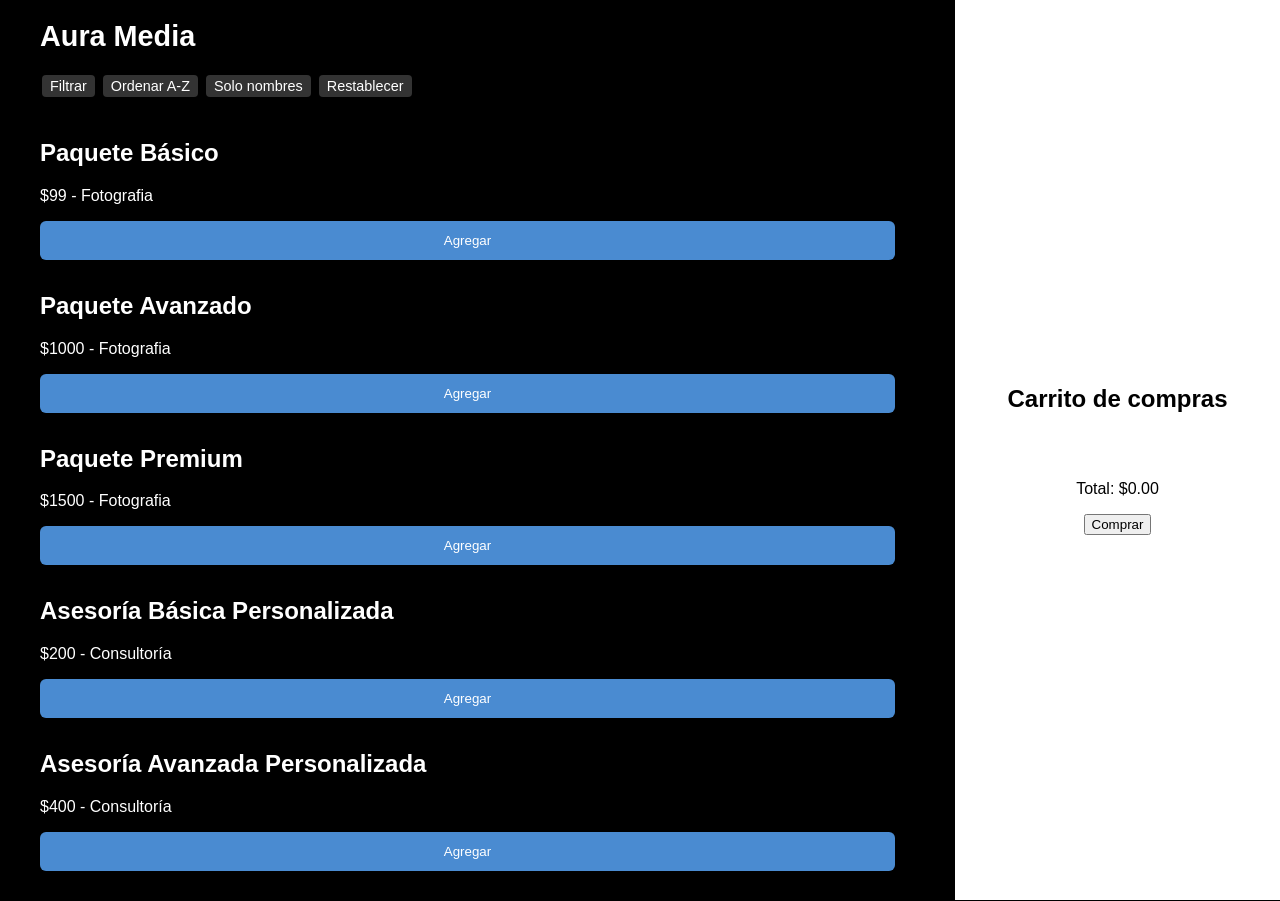
<file: leccion3/Proyecto/index.html>
<!doctype html>
<html lang="es">
  <head>
    <meta charset="UTF-8" />
    <meta name="viewport" content="width=device-width, initial-scale=1.0" />
    <title>App de compras mejorada</title>
    <link rel="stylesheet" href="main.css" />
  </head>
  <body>
    <div class="container-principal">
      <!-- Contenedor de productos y filtros -->
      <div class="container-productos" id="paquetes-container">
        <h1>Aura Media</h1>
        <div class="filtros">
          <button onclick="filtrarEconomicos()">
             Filtrar 
          </button>
          <button onclick="ordenarAlfabeticamente()">
             Ordenar A-Z 
          </button>
          <button onclick="generarListaNombres()">
             Solo nombres 
          </button>
          <button onclick="mostrarPaquetes(paquetes)">Restablecer</button>
          <div id="lista-nombres-map"></div>
        </div>
        <div id="lista-productos"></div>
      </div>

      <!-- Contenedor del carrito -->
      <div class="container-carrito">
        <h2>Carrito de compras</h2>
        <ul id="carrito-lista"></ul>
        <p>Total: $<span id="total">0.00</span></p>
        <button id="btn-comprar">Comprar</button>
      </div>
    </div>

    <script src="app.js"></script>
  </body>
</html>
</file>
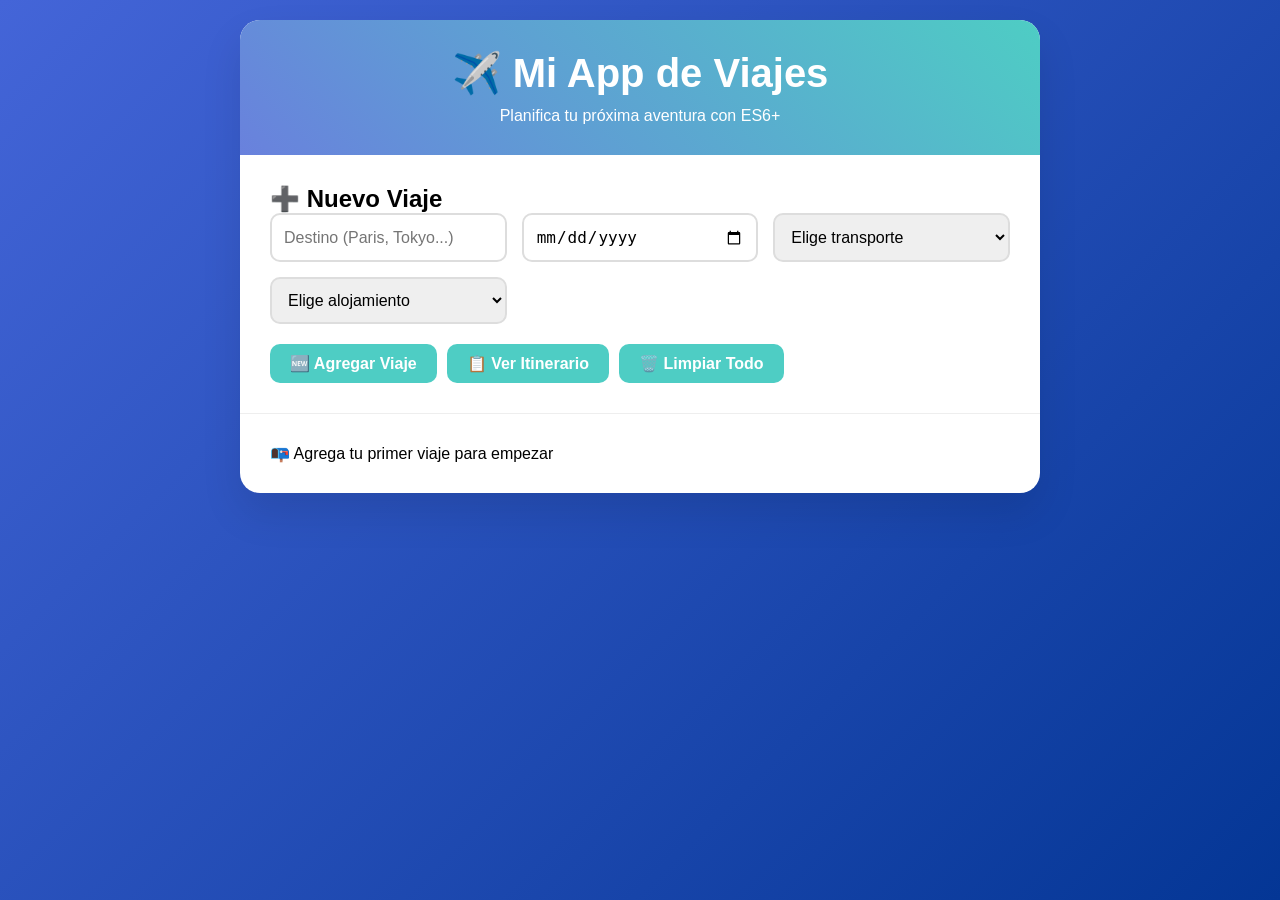
<file: leccion1/Viajes.html>
<!DOCTYPE html>
<html lang="es">
<head>
    <meta charset="UTF-8">
    <meta name="viewport" content="width=device-width, initial-scale=1.0">
    <title>🗺️ App de Viajes </title>
    <link href="https://fonts.googleapis.com/css2?family=Roboto:wght@400;700&display=swap" rel="stylesheet">
        <link href="planificador.css" rel="stylesheet">
</head>
<body>
    <div class="container">
        <div class="header">
            <h1>✈️ Mi App de Viajes</h1>
            <p>Planifica tu próxima aventura con ES6+</p>
        </div>

        <!-- FORMULARIO PARA AGREGAR VIAJES -->
        <div class="form-section">
            <h2>➕ Nuevo Viaje</h2>
            <div class="form-grid">
                <input type="text" id="destino" placeholder="Destino (Paris, Tokyo...)" />
                <input type="date" id="fecha" />
                <select id="transporte">
                    <option value="">Elige transporte</option>
                    <option value="AVION">✈️ Avión (+$1200)</option>
                    <option value="TREN">🚂 Tren (+$600)</option>
                    <option value="BUS">🚌 Bus (+$450)</option>
                </select>
                <select id="alojamiento">
                    <option value="">Elige alojamiento</option>
                    <option value="HOTEL">🏨 Hotel (+$2150)</option>
                    <option value="HOSTAL">🏠 Hostal (+$300)</option>
                    <option value="AIRBNB">🏘️ Airbnb (+$700)</option>
                </select>
            </div>
            <div class="btn-group">
                <button onclick="agregarViaje()">🆕 Agregar Viaje</button>
                <button onclick="mostrarItinerario()">📋 Ver Itinerario</button>
                <button onclick="limpiarTodo()">🗑️ Limpiar Todo</button>
            </div>
        </div>

        <!-- ITINERARIO DINÁMICO -->
        <div class="itinerario" id="itinerario">
            <p>📭 Agrega tu primer viaje para empezar</p>
        </div>

        <!-- ESTADÍSTICAS -->
        <div class="stats" id="stats" style="display: none;">
            <div>📊 <span id="totalViajes">0</span> viajes</div>
            <div>💰 $<span id="totalGasto">0</span></div>
            <div>📈 $<span id="promedio">0</span> promedio</div>
        </div>
    </div>

    <script src="planificador.js"></script>
</body>
</html>
</file>
<file: leccion3/Proyecto/main.css>
body {
  background-color: #000;
  color: #fff;
  font-family: Arial, sans-serif;
  margin: 0;
  padding: 0;
  height: 100vh;
}

.container-principal {
  display: flex;
  height: 100vh;
  color: #fff;
  gap: 20px; /* espacio entre productos y carrito */
}

/* Contenedor de productos y filtros */
.container-productos {
  flex: 3;
  display: flex;
  flex-direction: column;
  padding: 20px 40px 20px;
  background-color: #000;
  gap: 20px; 
}

.container-productos h1 {
  margin: 0;
  font-size: 1.8rem;
  color: #fff;
}

/* Filtros debajo del título */
.filtros {
  display: flex;
  flex-wrap: wrap;
  gap: 8px;
  padding: 2px;
  border-radius: 6px;
}

.filtros button {
  padding: 3px 8px;
  font-size: 0.9rem;
  border: none;
  border-radius: 4px;
  cursor: pointer;
  background-color: #333;
  color: #fff;
}

#lista-nombres-map {
  margin-top: 8px;
  font-size: 0.85rem;
  color: #333;
}

#lista-productos {
  display: flex;
  flex-direction: column;
  gap: 12px;
  padding-bottom: 30px;
}

/* Carrito a la derecha */
.container-carrito {
  flex: 1;
  display: flex;
  flex-direction: column;
  justify-content: center;
  align-items: center;
  background-color: #fff;
  color: #000;
  padding: 20px;
}

/* Estilos de cada paquete */
.paquetes {
  background: #111;
  color: #fff;
  padding: 20px;
  margin: 10px 0;
  border-radius: 8px;
  box-shadow: 0 2px 10px rgba(0, 0, 0, 0.2);
}

.btn-agregar {
  background: #4a8bd1;
  color: white;
  border: none;
  padding: 12px 24px;
  border-radius: 6px;
  cursor: pointer;
  width: 100%;
}
</file>
<file: leccion1/planificador.css>
* {
       margin: 0;
       padding: 0;
       box-sizing: border-box;
   }

   body {
       font-family: 'Segoe UI', Tahoma, Geneva, Verdana, sans-serif;
       background: linear-gradient(135deg, #4465d8 0%, #043695 100%);
       min-height: 100vh;
       padding: 20px;
   }

   .container {
       max-width: 800px;
       margin: 0 auto;
       background: white;
       border-radius: 20px;
       box-shadow: 0 20px 40px rgba(0, 0, 0, 0.1);
       overflow: hidden;
   }

   .header {
       background: linear-gradient(45deg, #6981dd, #4ecdc4);
       color: white;
       text-align: center;
       padding: 30px;
   }

   .header h1 {
       font-size: 2.5em;
       margin-bottom: 10px;
   }

   .form-section {
       padding: 30px;
       border-bottom: 1px solid #eee;
   }

   .form-grid {
       display: grid;
       grid-template-columns: repeat(auto-fit, minmax(200px, 1fr));
       gap: 15px;
       margin-bottom: 20px;
   }

   input,
   select,
   button {
       padding: 12px;
       border: 2px solid #ddd;
       border-radius: 10px;
       font-size: 16px;
   }

   button {
       background: #dd9669;
       color: white;
       border: none;
       cursor: pointer;
       font-weight: bold;
       transition: all 0.3s;
   }

   button {
       background: #4ecdc4;
       transition: all 0.3s ease;
       border: none;
       padding: 10px 20px;
       color: white;
       cursor: pointer;
   }

   button:hover {
       transform: translateY(-2px);
       animation: glowing 1300ms infinite;
   }

   @keyframes glowing {
       0% {
           background-color: #4ecdc4;
           box-shadow: 0 0 5px rgba(78, 205, 196, 0.6);
       }

       50% {
           background-color: #66e0d8;
           box-shadow: 0 0 20px rgba(78, 205, 196, 0.8);
       }

       100% {
           background-color: #4ecdc4;
           box-shadow: 0 0 5px rgba(78, 205, 196, 0.6);
       }
   }

   .btn-group {
       display: flex;
       gap: 10px;
   }

   .itinerario {
       padding: 30px;
       max-height: 500px;
       overflow-y: auto;
   }

   .viaje-card {
       background: #f8f9fa;
       border-radius: 15px;
       padding: 20px;
       margin-bottom: 15px;
       border-left: 5px solid #4ecdc4;
   }

   .viaje-destino {
       font-size: 1.4em;
       font-weight: bold;
       color: #333;
       margin-bottom: 10px;
   }

   .viaje-info {
       display: grid;
       grid-template-columns: repeat(auto-fit, minmax(150px, 1fr));
       gap: 10px;
       margin-bottom: 10px;
   }

   .costo-total {
       background: linear-gradient(45deg, #36e90e);
       padding: 20px;
       text-align: center;
       font-size: 1.3em;
       font-weight: bold;
       border-radius: 10px;
       margin-top: 20px;
   }

   .stats {
       display: flex;
       justify-content: space-around;
       background: #e8f5e8;
       padding: 15px;
       margin-top: 20px;
       border-radius: 10px;
   }

   @media (max-width: 600px) {
       .form-grid {
           grid-template-columns: 1fr;
       }

       .btn-group {
           flex-direction: column;
       }
   }
</file>
